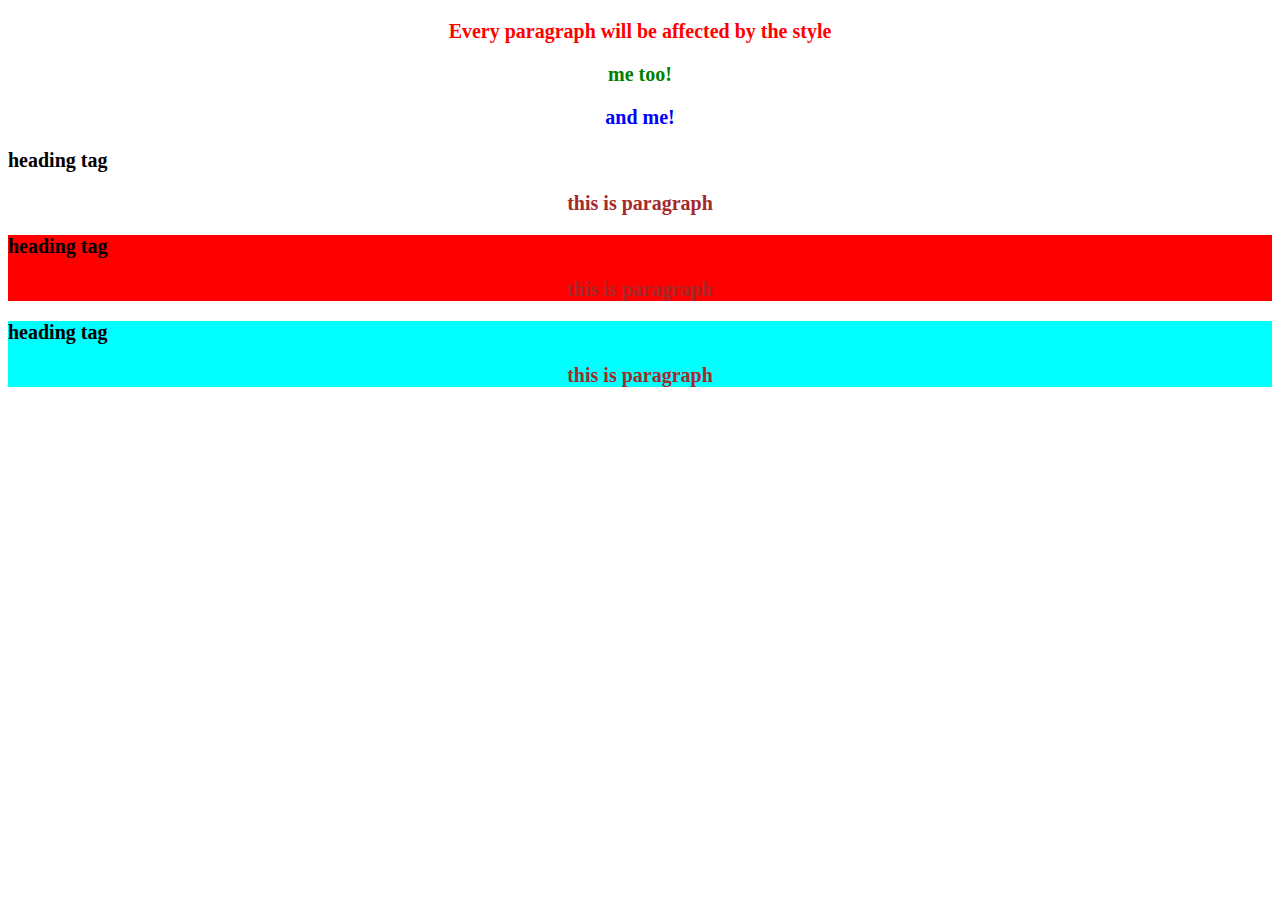
<file: index.html>
<!DOCTYPE html>
<html lang="en">
<head>
    <meta charset="UTF-8">
    <meta http-equiv="X-UA-Compatible" content="IE=edge">
    <meta name="viewport" content="width=device-width, initial-scale=1.0">
    <title>Document</title>
    <style>
        body{
            background-image: url('https://png.pngtree.com/thumb_back/fh260/background/20211031/pngtree-abstract-bg-image_914283.png');
            background-repeat: no-repeat;
            background-size: cover;
        }
        p{
            text-align: center;
            color: red;
        }
        #para1{
            color: green;
        }
        .para2{
            color: blue;
        }
        p.center{
            color: brown;
        }
        *{
            font-size: 20px;
            font-weight: bold;
        }
        div{
            background-color: aqua;
        }
        #d1{
            background-color: red;
        }
        ul,ol{
            color: white;
        }
        li{
            display: inline;
        }
    </style>
</head>
<body>
    <p>Every paragraph will be affected by the style</p>
    <p id="para1">me too!</p>
    <p class="para2">and me!</p>

    <h1 class="center">heading tag</h1>
    <p  class="center">this is paragraph</p>

    <div id="d1">
        <h1 class="center">heading tag</h1>
        <p  class="center">this is paragraph</p>
    </div>

    <div id="d2">
        <h1 class="center">heading tag</h1>
        <p  class="center">this is paragraph</p>
    </div>

    <ul>
        <li>Coffee</li>
        <li>Tea</li>
        <li>Coca Cola</li>
        <li>Milk</li>
    </ul>

    <ol>
        <li>Coffee</li>
        <li>Tea</li>
        <li>Coca Cola</li>
        <li>Milk</li>
    </ol>
</body>
</html>
</file>
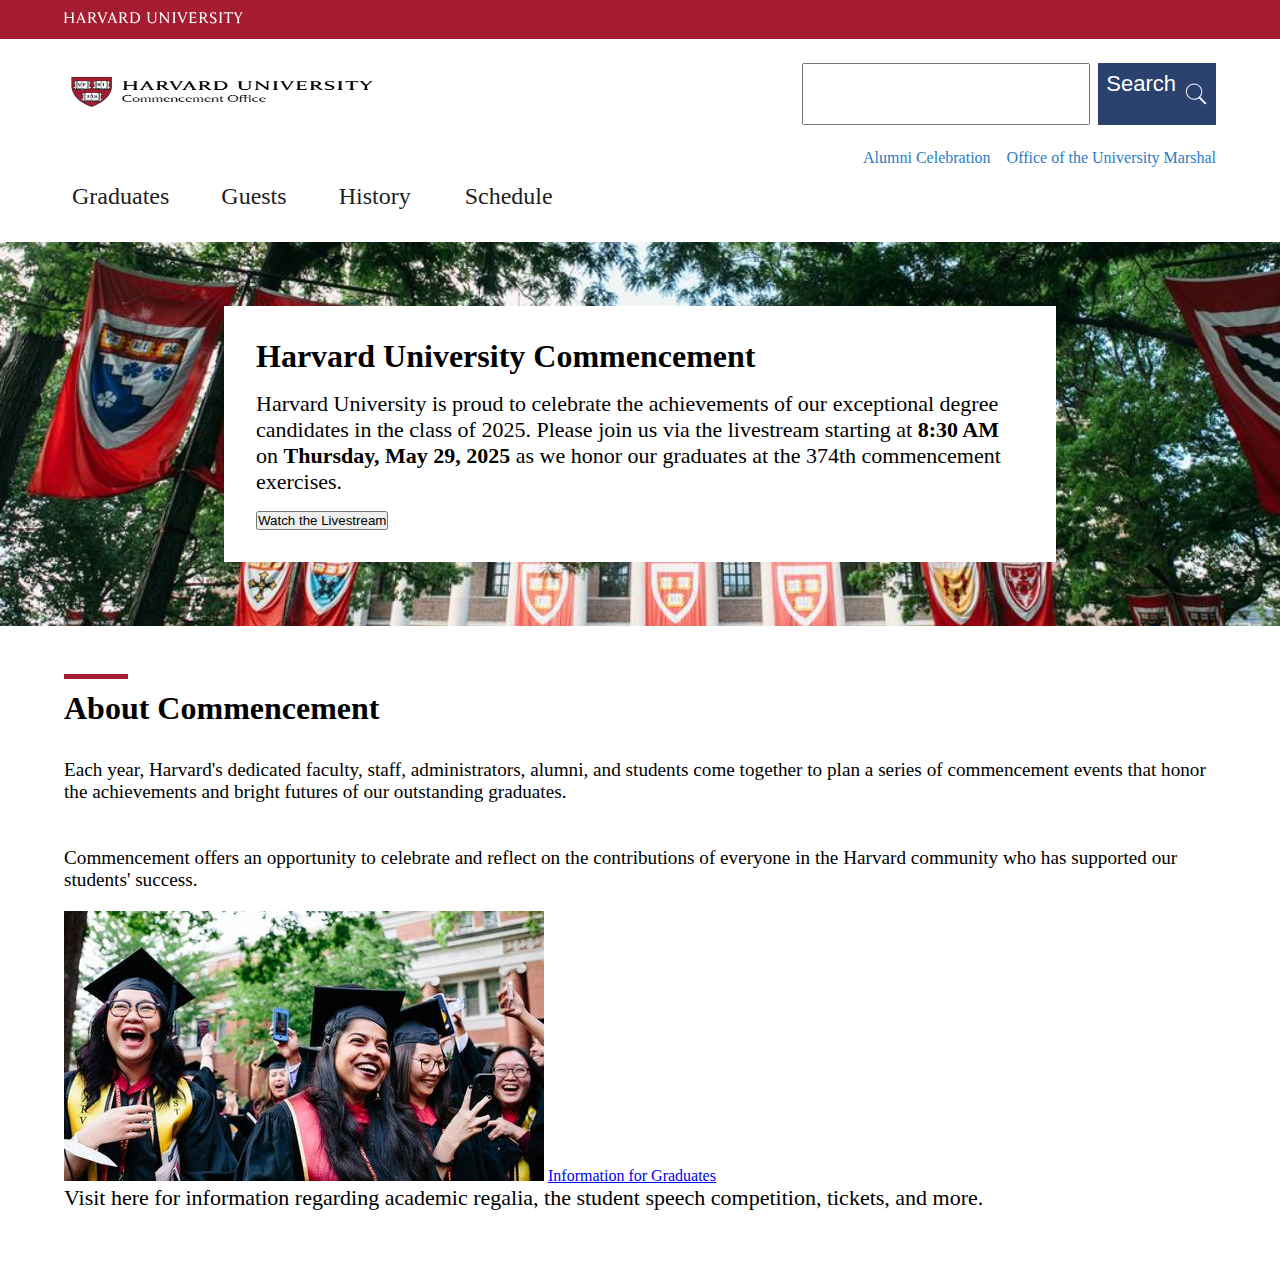
<file: harvard.html>
<!DOCTYPE html>
<html lang="en">
<head>
    <meta charset="UTF-8">
    <meta http-equiv="X-UA-Compatible" content="IE=edge">
    <meta name="viewport" content="width=device-width, initial-scale=1.0">
    <link rel="icon" type="image/x-icon" href="./favicon.png">
   
    <title>Home Page | Commencement Office</title>
    <link rel="stylesheet" href="style.css">
</head>
<body>
    <div class="top-header">
        <img src="./harvar.svg" alt="logo">
    </div>

    <header>
        <div class="header">
            <div class="logo">
                <img src="./Harvard_Commencement_Office_Signature_Horizontal_RGB.png" alt="" width="100%">
            </div>
            <div class="search">
                <input type="text">
            <button class="search-btn">
                <p>Search</p>
                <img src="./search.svg" alt="">
            </button>
            </div>
        </div>

        <div class="header-links">
            <a href="#">Alumni Celebration</a>
            <a href="#">Office of the University Marshal</a>
        </div>

        <nav>
            <a href="#">Graduates</a>
            <a href="#">Guests</a>
            <a href="#">History
            </a>
            <a href="#">Schedule</a>
        </nav>
    </header>

    <div class="bg">
        <div>
            <h1>Harvard University Commencement</h1>
            <p>Harvard University is proud to celebrate the achievements of our exceptional degree candidates in the class of 2025. Please join us via the livestream starting at <strong>8:30 AM</strong> on <strong>Thursday, May 29, 2025</strong> as we honor our graduates at the 374th commencement exercises. </p>
            <button>
                Watch the Livestream
            </button>
        </div>
    </div>

    <div style="padding: 0 4rem; margin: 4rem 0;">
        <div class="about">
            <h2>About Commencement</h2>
            <div></div>
        </div>
        <p class="txt">
            Each year, Harvard's dedicated faculty, staff, administrators, alumni, and students come together to plan a series of commencement events that honor the achievements and bright futures of our outstanding graduates. <br><br><br>

Commencement offers an opportunity to celebrate and reflect on the contributions of everyone in the Harvard community who has supported our students' success.
        </p>


        <div>
            <div>
                <img src="./240_HC2022_E25A9699.jpg" alt="">
                <a href="#">Information for Graduates</a>
                <p>Visit here for information regarding academic regalia, the student speech competition, tickets, and more. </p>
            </div>
        </div>
    </div>
</body>
</html>
</file>
<file: style.css>
* {
  margin: 0;
  padding: 0;
  box-sizing: border-box;
}

.top-header {
  background-color: #a51c30;
  padding: 0.6rem 4rem;
}
header {
  width: 100%;
}
.header {
  display: flex;
  align-items: center;
  padding: 1.5rem 4rem;
  justify-content: space-between;
}
.logo {
  width: 20rem;
}
.search-btn {
  display: flex;
  align-items: center;
  gap: 8px;
  padding: 0.5rem 0.5rem;
  border: none;
  outline: none;
  background-color: #2b416e;
  color: white;
  font-size: 1.2rem;
  cursor: pointer;
}

.search-btn img {
  width: 1.5rem;
}
.search {
  display: flex;
  align-items: stretch;
  gap: 0.5rem;
}
.search input {
  padding: 1rem 1.5rem;
  width: 18rem;
}

.header-links {
  display: flex;
  align-items: start;
  justify-content: end;
  padding-right: 4rem;
}
.header-links a {
  text-decoration: none;
  text-align: right;
  margin-left: 1rem;
  color: #2a7bc6;
}

.header-links a:hover {
  text-decoration: underline;
}
nav {
  padding-left: 4rem;
  margin-top: 1rem;
}
nav a {
  text-decoration: none;
  color: #1e1e1e;
  margin-right: 2rem;
  font-size: 1.5rem;
  padding: 0.5rem;
}
nav a:hover {
  background-color: #a51c30;
  text-decoration: underline;
  color: white;
}
.bg {
  margin-top: 2rem;
  padding: 4rem 14rem;
  background-image: url("./images/hc-018_01.jpg");
  background-repeat: no-repeat;
  background-size: cover;
}
.bg div {
  background-color: white;
  padding: 2rem;
}

.bg div h1 {
  font-size: 2rem;
  margin-bottom: 1rem;
}

.bg div p {
  margin-bottom: 1rem;
}

.btn {
  background-color: #2b416e;
  padding: 1rem 2rem;
  font-size: 1rem;
  color: white;
  border: none;
  outline: none;
  cursor: pointer;
}

.btn:hover {
  background-color: white;
  color: black;
  outline: 2px solid #2b416e;
  cursor: pointer;
}

.about {
  position: relative;
}
.about h2 {
  font-size: 2rem;
  margin-bottom: 2rem;
}

.about div {
  position: absolute;
  width: 4rem;
  height: 5px;
  background-color: #a51c30;
  top: -1rem;
}

.txt {
  font-size: 1.2rem;
}
.cards {
  margin-top: 3rem;
  display: flex;
  justify-content: space-between;
  align-items: stretch;
  gap: 2rem;
}
.card {
  border: 1px solid black;
  cursor: pointer;
  flex: 1;
}
.card:hover div {
  background-color: rgb(242, 242, 242);
}
.card:hover div a {
  text-decoration: none;
}
.card div {
  padding: 1rem;
}
.card div a {
  color: #2a659c;
  font-size: 1.2rem;
}
.card div p {
  margin-top: 1rem;
}
.announcement {
  margin-top: 4rem;
  padding: 4rem 4rem 2rem 4rem;
  background-color: #f3f3f4;
}

.btn-div {
  display: flex;
  align-items: center;
  justify-content: center;
  width: 100%;
  margin-top: 2rem;
}
.date {
  font-size: 0.8rem;
  margin-bottom: 0.5rem;
}

.welcome-container {
  margin: 30px;
  position: relative;
  background-color: #ebe8e5;
  display: flex;
  align-items: start;
  margin: 5rem 5rem;
}
.welcome-container img {
  width: 12rem;
}
.content {
  padding: 2rem;
}
.content h2 {
  font-size: 2rem;
  margin-bottom: 1rem;
  font-weight: bold;
}
p {
  margin-bottom: 20px;
  font-size: 22px;
  font-weight: 500;
}

.signature {
  margin-top: 40px;
  font-style: italic;
}

.name {
  font-weight: bold;
  font-style: normal;
  margin-top: 5px;
}

.title {
  color: #555;
  font-size: 16px;
}
.msg p {
  font-size: 0.8rem;
  width: 80%;
}
.sf {
  font-weight: bold;
  font-size: 1rem;
}
.footer {
  margin: 0 10rem;
}
.footer-top {
  display: flex;
  align-items: end;
  justify-content: space-between;
  padding: 20px;
  border-bottom: 1px solid #ddd;
}

.logo img {
  max-height: 40px;
}

.contact-info {
  margin-top: 1rem;
  display: flex;
  flex-direction: column;
  max-width: 500px;
}

.contact-info p {
  font-size: 0.8rem;
  margin-bottom: 5px;
  color: #333;
}
.contact {
  margin-top: 1rem;
}
.contact a {
  color: #003366;
  font-size: 0.8rem;
}

.admin-login {
  text-align: right;
  align-self: flex-end;
}

.admin-link {
  color: #003366;
}

.footer-bottom {
  background-color: black;
  color: #fff;
  text-align: center;
  padding: 10px 12rem;
  display: flex;
  gap: 1rem;
  align-items: center;
}

.footer-bottom p {
  font-size: 0.8rem;
  text-wrap: nowrap;
  margin-top: 15px;
}

.footer-links {
  display: flex;
  justify-content: center;
  align-items: center;
  gap: 20px;
}

.footer-links a {
  color: white;
  font-size: 0.8rem;
  text-wrap: nowrap;
}
</file>
